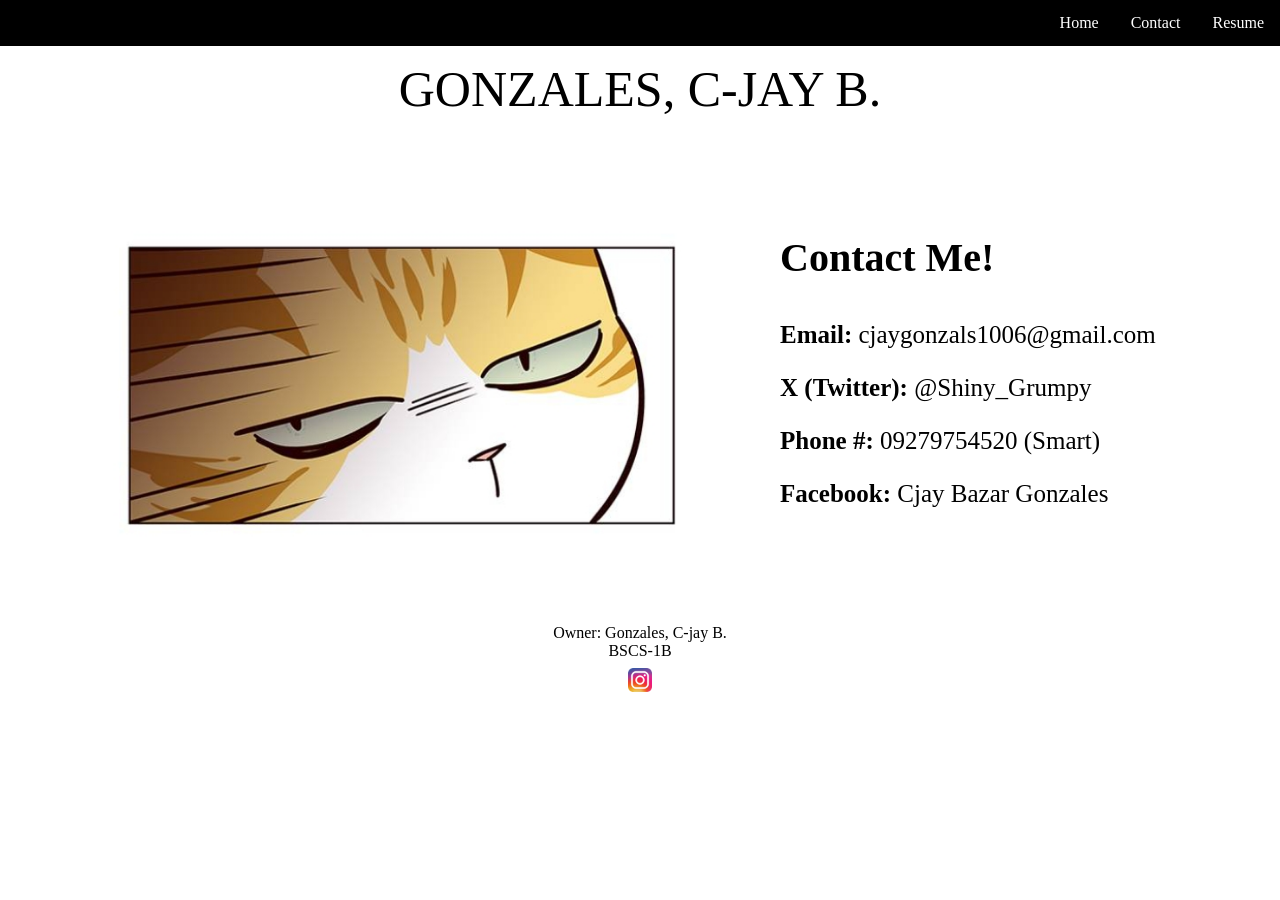
<file: Simple Portfolio/Contact.html>
<!DOCTYPE html>
<html lang="en">
<head>
    <meta charset="UTF-8">
    <meta name="viewport" content="width=device-width, initial-scale=1.0">
    <link rel="icon" type="image/png" href="images/icon.png">
    <link rel="stylesheet" href="folio.css">

    <title>GONZALES, C-JAY B</title>
</head>
<body>
    <div class="name">
        <p>GONZALES, C-JAY B. </p>
    </div>
    <ul>
        <li><a href="./Resume.Gonzales.html" class="home">Resume</a></li>
        <li><a href="Portfolio.html" class="home">Contact</a></li>
        <li><a href="Portfolio.html" class="home">Home</a></li>
    </ul>

    <div class="meow">
        <img src="./images/cassian.jpg" alt="Meow!">
        <div class="contacttext">
                <p style="font-size: 40px;"><strong>Contact Me!</strong></p>
                <p><strong>Email:</strong> cjaygonzals1006@gmail.com</p>
                <p><strong>X (Twitter):</strong> @Shiny_Grumpy</p>
                <p><strong>Phone #:</strong> 09279754520 (Smart)</p>
                <p><strong>Facebook:</strong> Cjay Bazar Gonzales</a></p>
        </div>  
    </div>
    <br><br><br><br>
</body>
<footer>
    <p>Owner: Gonzales, C-jay B.<br> BSCS-1B <br>
        <a href= "https://www.instagram.com/c_jay__g?igsh=MTQweXIzM29sdWl3Yw==" target="_blank"><img src="./images/ig logo.png"  width="40"></a></p>
  </footer>
</html>
</file>
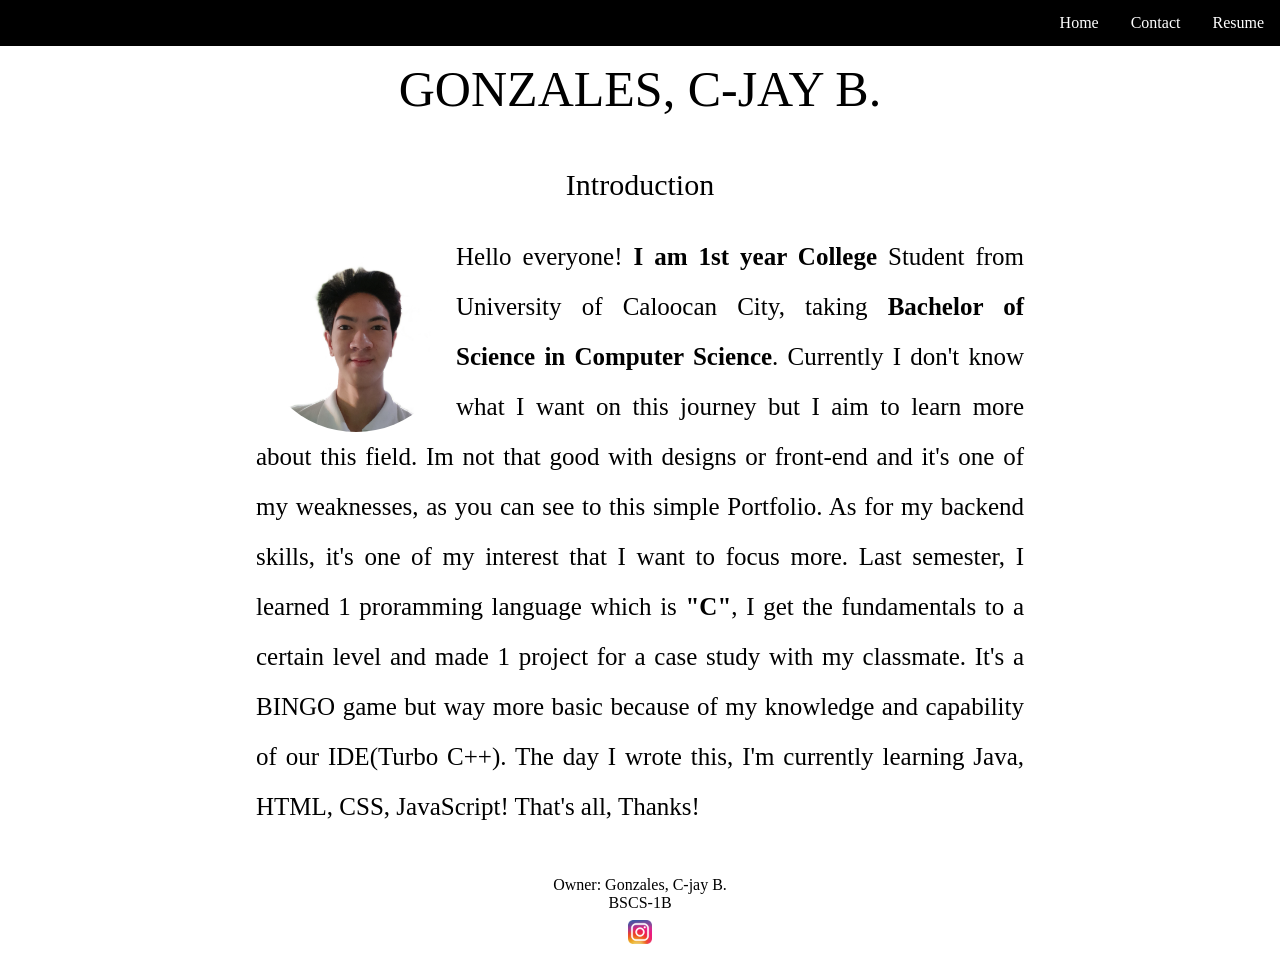
<file: Simple Portfolio/Portfolio.html>
<!DOCTYPE html>
<html lang="en">
<head>
    <meta charset="UTF-8">
    <meta name="viewport" content="width=device-width, initial-scale=1.0">
    <link rel="icon" type="image/png" href="images/icon.png">
    <link rel="stylesheet" href="folio.css">

    <title>GONZALES, C-JAY B</title>
</head>
<body>
    <ul>
        <li><a href="./Resume.Gonzales.html" class="home">Resume</a></li>
        <li><a href="./Contact.html" class="home">Contact</a></li>
        <li><a href="Portfolio.html" class="home">Home</a></li>
    </ul>

    <div class="name">
        <p>GONZALES, C-JAY B. </p>
    </div>
    <p align="center" style="font-size: 30px;">Introduction</p>

    <div class="text" align="center">
        <img src="./1x1.jpg" alt="Me!" style="width: 200px; float: left; border-radius: 50%;">
        <p>Hello everyone! <b>I am 1st year College</b> Student from University of Caloocan City, taking <b>Bachelor of Science in Computer Science</b>. Currently I don't know what I want on this journey but I aim to learn more about this field. Im not that good with designs or front-end and it's one of my weaknesses, as you can see to this simple Portfolio. As for my backend skills, it's one of my interest that I want to focus more. Last semester, I learned 1 proramming language which is <b>"C"</b>, I get the fundamentals to a certain level and made 1 project for a case study with my classmate. It's a BINGO game but way more basic because of my knowledge and capability of our IDE(Turbo C++). The day I wrote this, I'm currently learning Java, HTML, CSS, JavaScript! That's all, Thanks!
        </p>
    </div>
</body>
<footer>
    <p>Owner: Gonzales, C-jay B.<br> BSCS-1B <br>
        <a href= "https://www.instagram.com/c_jay__g?igsh=MTQweXIzM29sdWl3Yw==" target="_blank"><img src="./images/ig logo.png"  width="40"></a></p>
  </footer>
</html>
</file>
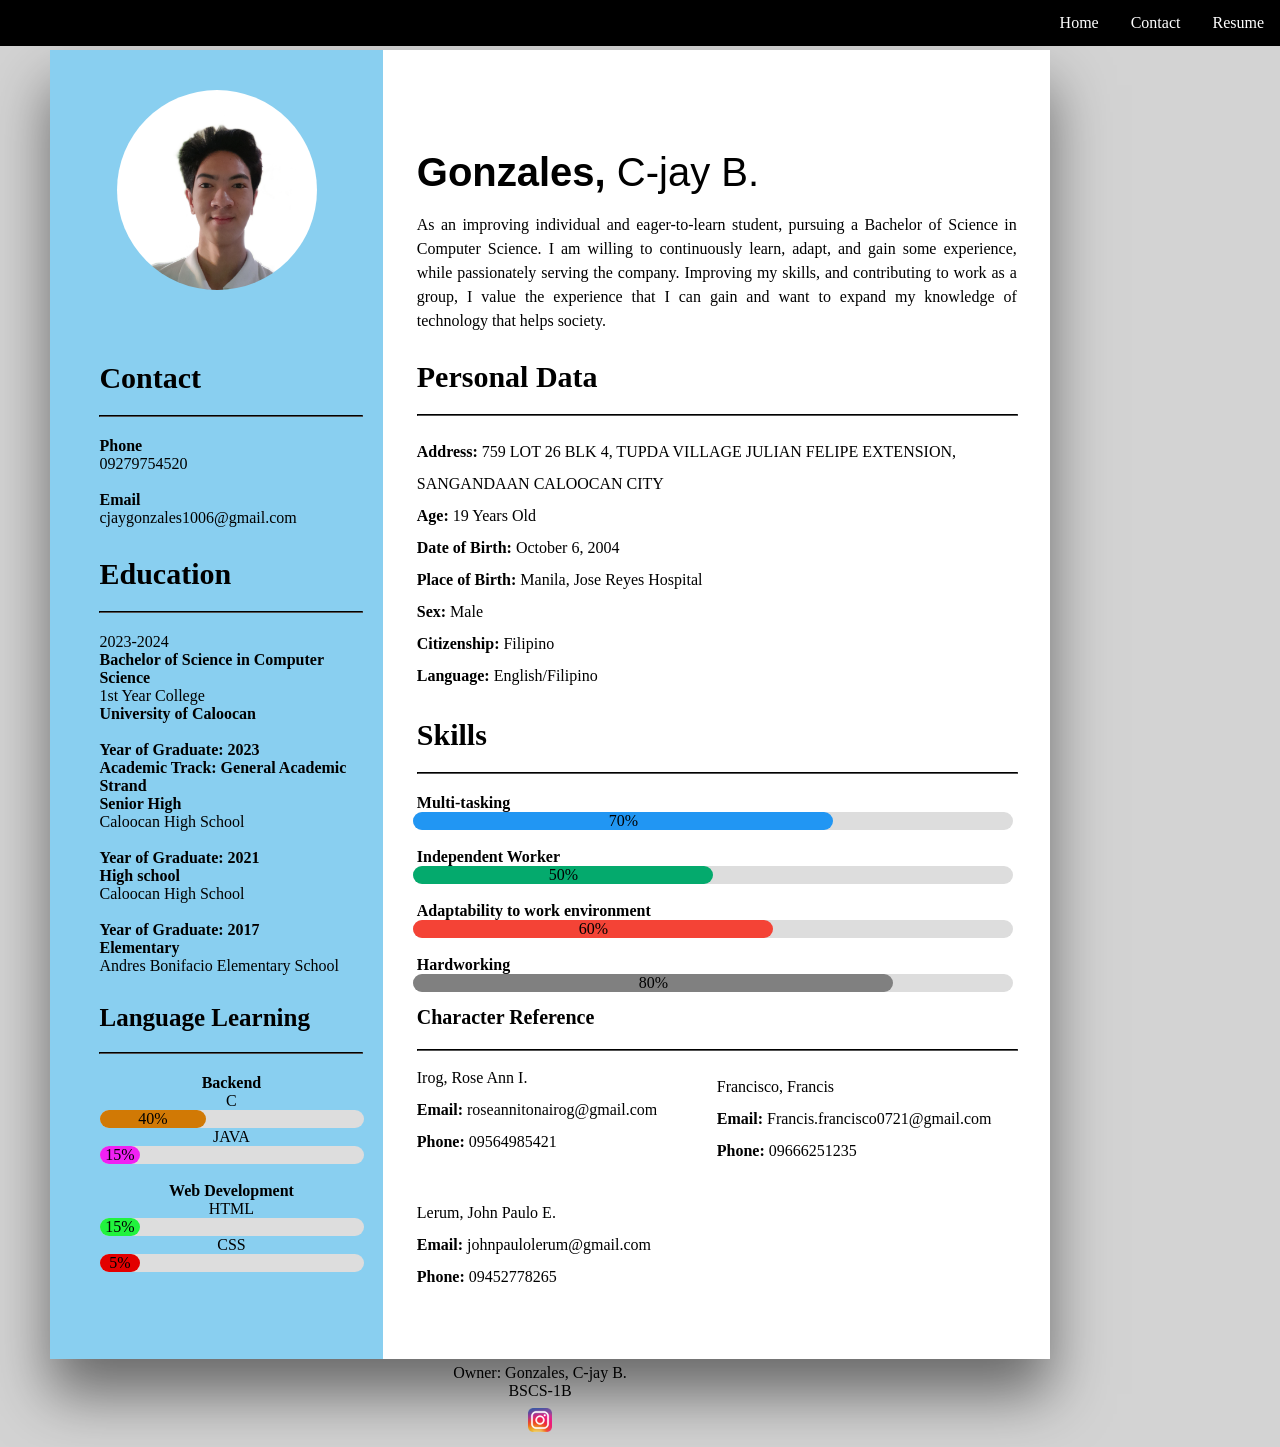
<file: Simple Portfolio/Resume.Gonzales.html>
<!DOCTYPE html>
<html lang="en">
<head>
    <meta charset="UTF-8">
    <meta name="viewport" content="width=device-width, initial-scale=1.0">
    <link rel="stylesheet" href="resume.css">
    <link rel="stylesheet" href="button.css">
    <link rel="stylesheet" href="folio.css">
    <title>Resume.Midterms</title>
</head>
<body bgcolor="#D3D3D3">
    <ul>
        <li><a href="./Resume.Gonzales.html" class="home">Resume</a></li>
        <li><a href="./Contact.html" class="home">Contact</a></li>
        <li><a href="Portfolio.html" class="home">Home</a></li>
    </ul>
    <div class="container">
        <div class="left" >
            <div class="textext">
                <div class="idpic" align="center">
                    <img src="./1x1.jpg" width="200px" style="border-radius: 50%;" alt="Gonzales C-jay B.">
                </div>
            </div>  
            <br>
            <div class="contact">
                <p><strong>Contact</strong></p>
                <hr style="border-color: black; border: width 2px; margin: 20px 0 ;">
            </div>
            <div class="Phone" style="padding-left: 10%;">
                <p><Strong>Phone</Strong> </p>
                <p>09279754520</p>
                <br>
                <p><Strong>Email</Strong></p>
                <p>cjaygonzales1006@gmail.com</p>
            </div>
            <div class="contact">
                <p><strong>Education</strong></p>     
                <hr style="border-color: black; border: width 2px; margin: 20px 0 ;">           
            </div>
            <div class="degree" style="padding-left: 10%;">
                <p>2023-2024</p>
                <p><b>Bachelor of Science in Computer Science</b></p>
                <p>1st Year College</p>
                <p><strong>University of Caloocan</strong></p>
                <br> 
                <p><b>Year of Graduate: 2023</b></p>
                <p><b>Academic Track: General Academic Strand</b></p>
                <p><b>Senior High</b></p>
                <p>Caloocan High School</p>
                <br>
                <p><b>Year of Graduate: 2021</b></p>
                <p><b>High school</b></p>
                <p>Caloocan High School</p>
                <br>
                <p><b>Year of Graduate: 2017</b></p>
                <p><b>Elementary</b></p>
                <p>Andres Bonifacio Elementary School</p>
            </div>
            <div class="contact" style="font-size: 25px ;">
                <p><strong> Language Learning</strong></p>
                <hr style="border-color: black; border: width 2px; margin: 20px 0 ;">      
            </div>
            <p style="padding-left: 10%; text-align: center;"><strong>Backend</strong> <br> C</p>
            <div class="back">
                <div class="C">
                    40%
                </div>
            </div>
            <p style="padding-left: 10%; text-align: center;"> JAVA</p>
            <div class="back">
                <div class="Java">
                    15%
                </div>
            </div>
            <br>
            <p style="padding-left: 10%; text-align: center;"><strong>Web Development</strong> <br> HTML</p>
            <div class="back">
                <div class="HTML">
                    15%
                </div>
            </div>
            <p style="padding-left: 10%; text-align: center;"> CSS</p>
            <div class="back">
                <div class="CSS">
                    5%
                </div>
            </div> <br>
        </div>

        <div class="right">
            <div class="about">
                <p><strong>Gonzales,</strong> C-jay B.</p>
            </div>
            <br>
            <p style="padding-left: 5%;padding-right: 5%; text-align: justify; line-height: 1.5;">As an improving individual and eager-to-learn student, pursuing a Bachelor of Science in Computer Science. I am willing to continuously learn,  adapt, and gain some experience, while passionately serving the company. Improving my skills, and contributing to work as a group, I value the experience that I can gain and want to expand my knowledge of technology that helps society.
            </p>
            
            <div class="Personal">
                <p><strong>Personal Data</strong></p>
                <hr style="border-color: black; border: width 2px; margin: 20px 0 ; width: 95%;">
            </div>
            <div class="data">
                <p><strong>Address:</strong>
                     759 LOT 26 BLK 4, TUPDA VILLAGE JULIAN FELIPE EXTENSION, SANGANDAAN CALOOCAN CITY <br> 
                    <strong>Age:</strong> 19 Years Old <br>
                    <strong>Date of Birth: </strong> October 6, 2004 <br>
                    <strong>Place of Birth: </strong> Manila, Jose Reyes Hospital <br>
                    <strong>Sex: </strong> Male <br>
                    <strong>Citizenship: </strong> Filipino <br>
                    <strong>Language: </strong> English/Filipino <br>
                </p>
            </div>
            <div class="Personal">
                <p><strong>Skills</strong></p>
                <hr style="border-color: black; border: width 2px; margin: 20px 0 ; width: 95%;">
            </div>
            <p style="padding-left: 5%;"><strong>Multi-tasking</strong></p>
            <div class="skillsbox">
               <div class="skills multi">
                70%
               </div>
            </div> 
            <br>
            <p style="padding-left: 5%;"><strong>Independent Worker</strong></p>
            <div class="skillsbox">
               <div class="skills Independent">
                50%
               </div>
            </div> 
            <br>
            <p style="padding-left: 5%;"><strong>Adaptability to work environment</strong></p>
            <div class="skillsbox">
               <div class="skills work">
                60%
               </div>
            </div>
            <br>
            <p style="padding-left: 5%;"><strong>Hardworking</strong></p>
            <div class="skillsbox">
               <div class="skills hard">
                80%
               </div>
            </div>
            <div class="Ref">
                <p><strong>Character Reference</strong></p>
                <hr style="border-color: black; border: width 2px; margin: 20px 0 ; width: 95%;">
            </div>
            <p style=" line-height: 2; position: relative; left: 50%;">Francisco, Francis <br>
            <strong>Email:</strong> Francis.francisco0721@gmail.com <br>
            <Strong>Phone:</Strong> 09666251235
            </p>
            <p style="line-height: 2; position: relative; bottom: 8%; left: 5%;">Irog, Rose Ann I. <br>
                <strong>Email: </strong>roseannitonairog@gmail.com <br>
                <strong>Phone: </strong> 09564985421
            </p>
            <p style="line-height: 2; position: relative; top: -5%; left: 5%;">Lerum, John Paulo E. <br>
                <strong>Email: </strong>johnpaulolerum@gmail.com <br>
                <strong>Phone: </strong> 09452778265
            </p>
            
        </div>

    </div>
    
</body>
<footer style="position: relative; top: 700px; right: 650px;">
    <p>Owner: Gonzales, C-jay B.<br> BSCS-1B <br>
        <a href= "https://www.instagram.com/c_jay__g?igsh=MTQweXIzM29sdWl3Yw==" target="_blank"><img src="./images/ig logo.png"  width="40"></a></p>
  </footer>
</html>
</file>
<file: Simple Portfolio/folio.css>
body{margin: 0;}
.name{
    text-align: center;
    font-family: serif;
    font-size: 50px;
    padding-top: 10px;
}
ul{
    list-style-type: none;
    margin: 0;
    padding: 0;
    overflow: hidden;
    background-color: #000000;
    position: fixed;
    top: 0;
    width: 100%;
}
li{
    float: right;
}
li a {
    display: block;
    color: white;
    text-align: center;
    padding: 14px 16px;
    text-decoration: none;
  }
.text{
    font-size: 25px;
    padding-left: 20%;
    padding-right: 20%;
    text-align: justify;
    line-height: 2;
}

.meow img{
    padding-left: 100px;
    padding-right: 80px;
    padding-top: 50px;
    width: 600px;
    float: left;
}
.contacttext{
    padding-top: 2%;
    font-size: 25px;
    
}
footer {
    text-align: center;
    padding: 3px;
    border: 5px;
    color:black;
    position: inherit;
}
</file>
<file: Simple Portfolio/resume.css>
*{
    margin:0%;
    padding: 0%;
    box-sizing: border-box;
    
}
body {
    display: flex;
    justify-content: center;
    align-items: center;
    min-height: 100vh;
}

.container{
    position: relative;
    width: 50%;
    min-width: 1000px;
    min-height: 1000px;
    background: white;  
    margin: 50px;
    display: grid;
    grid-template-columns: 1fr 2fr;
    box-shadow: 0 35px 55px rgba(0, 0, 0, 0.5);
    font-family: Georgia, 'Times New Roman', Times, serif;
}
.container .left{
    position: relative;
    background: #89CFF0;
    padding: 20px;
}
.container .textext{
    position: relative;
    background: #89CFF0;
    padding: 20px;
}

.contact{
    color: black;
    padding-top: 10%;
    padding-left: 10%;
    font-size: 30px;
}
.about{
    padding-top: 15%;
    padding-left: 5%;
    font-size: 40px;
    font-family: 'Lucida Sans', 'Lucida Sans Regular', 'Lucida Grande', 'Lucida Sans Unicode', Geneva, Verdana, sans-serif
}
.Personal{
    padding-left: 5%;
    padding-top: 4%;
    font-size: 30px;
}
.data{
    padding-left: 5%;
    line-height: 2;
}
.skillsbox{
    width: 90%;
    background-color: #ddd;
    position: relative;
    left: 30px;
    border-radius: 20px;
}
.multi{
    background-color: #2196F3;
    border-radius: 20px;
    width: 70%;
    text-align: center;
}
.Independent{
    background-color:#04AA6D;
    border-radius: 20px;
    width: 50%;
    text-align: center;
}
.work{
    background-color:#f44336;
    border-radius: 20px;
    width: 60%;
    text-align: center;
}
.hard{
    background-color:#808080;
    border-radius: 20px;
    width: 80%;
    text-align: center;
}
.Ref{
    padding-left: 5%;
    padding-top: 2%;
    font-size: 20px;
}
.back{
    width: 90%;
    background-color: #ddd;
    position: relative;
    left: 30px;
    border-radius: 20px;
}
.C{
    background-color: rgb(209, 121, 5);
    border-radius: 20px;
    width: 40%;
    text-align: center;
}
.Java{
    background-color: #f021f3;
    border-radius: 20px;
    width: 15%;
    text-align: center;
}
.HTML{
    background-color: #21f33d;
    border-radius: 20px;
    width: 15%;
    text-align: center;
}
.CSS{
    background-color: #e30000;
    border-radius: 20px;
    width: 15%;
    text-align: center;
}
</file>
<file: Simple Portfolio/button.css>
button {
    width: 50px;
    height: 50px;
    padding-top: 20px;
    padding-bottom: 20px;
    text-align: center;
    color: #000;
    text-transform: uppercase;
    font-weight: 600;
    margin-left: 30px;
    margin-bottom: 30px;
    cursor: pointer;
    display: inline-block;
    position: relative;
    right: 100px;
    bottom: 600px;
   
  }
  .butback {
    background-color: #6264ee;
    transition: .3s;
  }
  .butback:hover {
    box-shadow: 8px 8px #2808b9;
    transition: .3s;
  }
  a{
    text-decoration: none;
    color: #000;
  }
</file>
